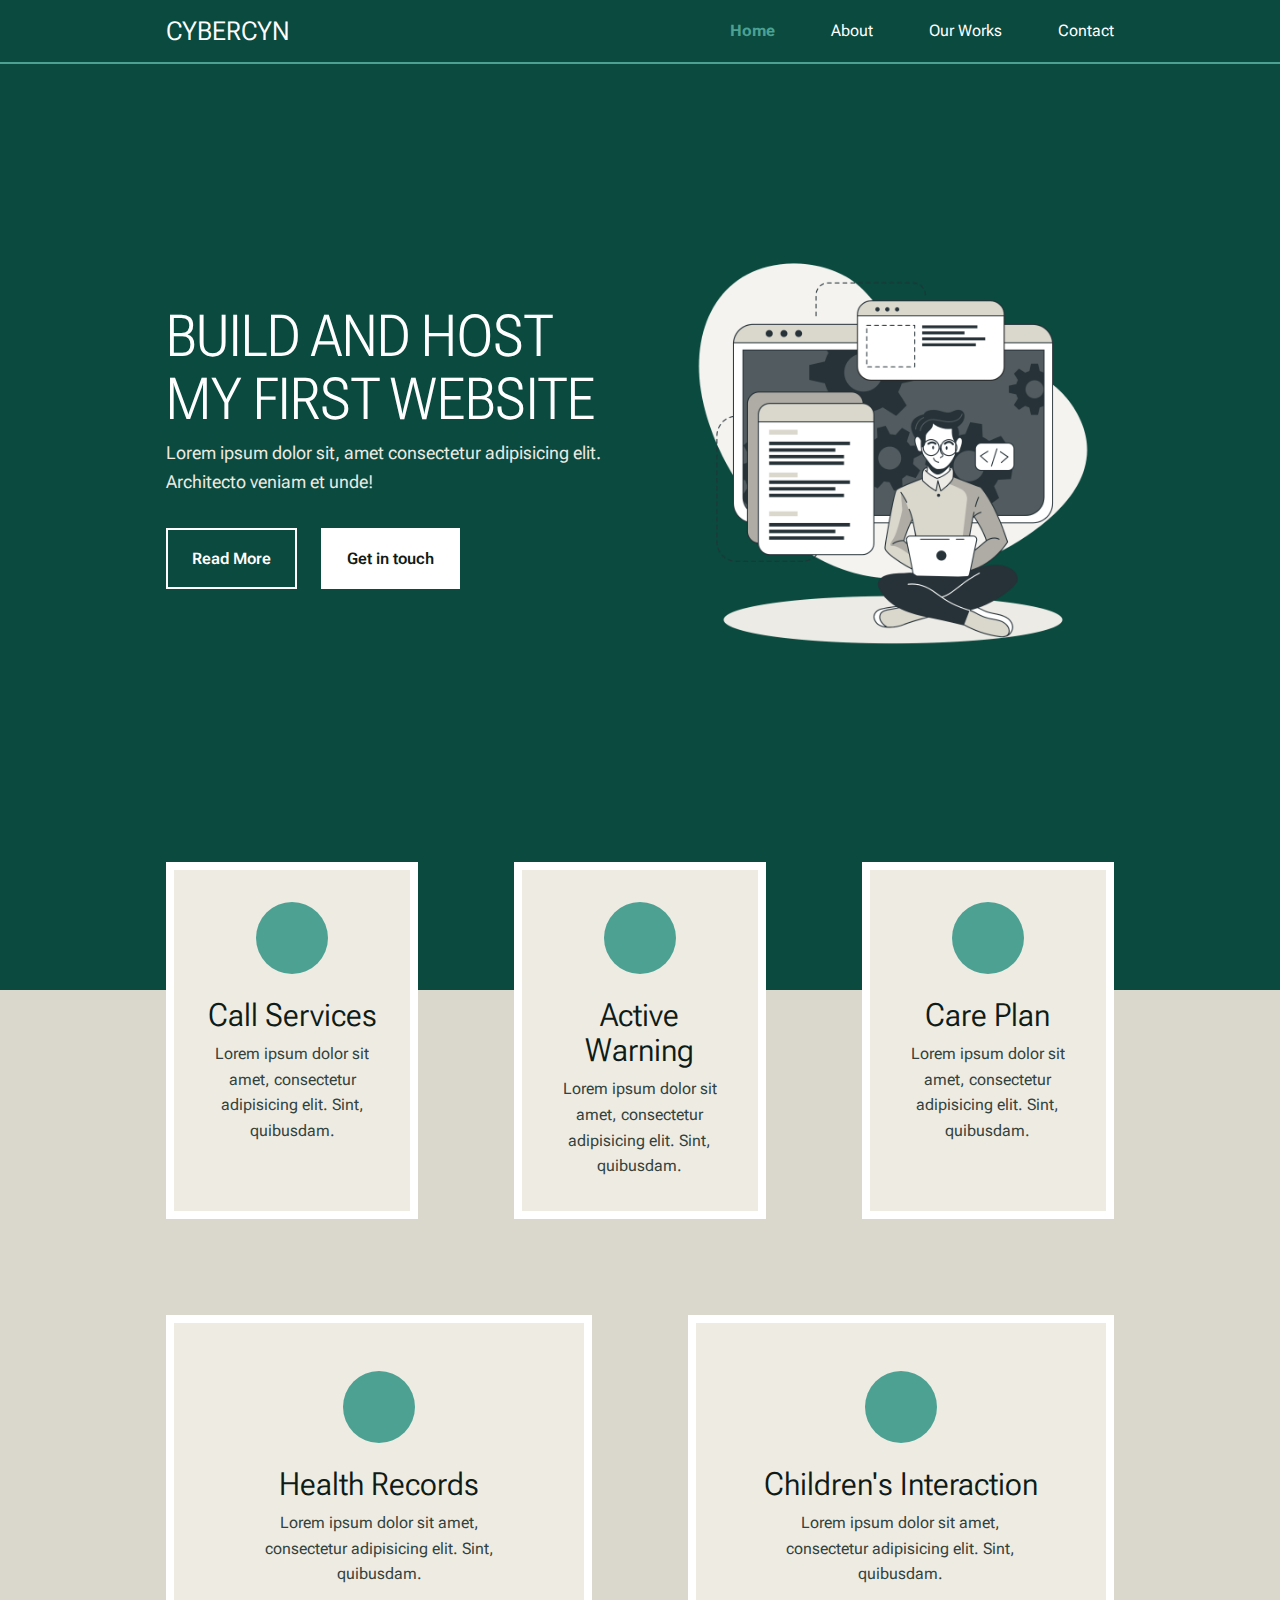
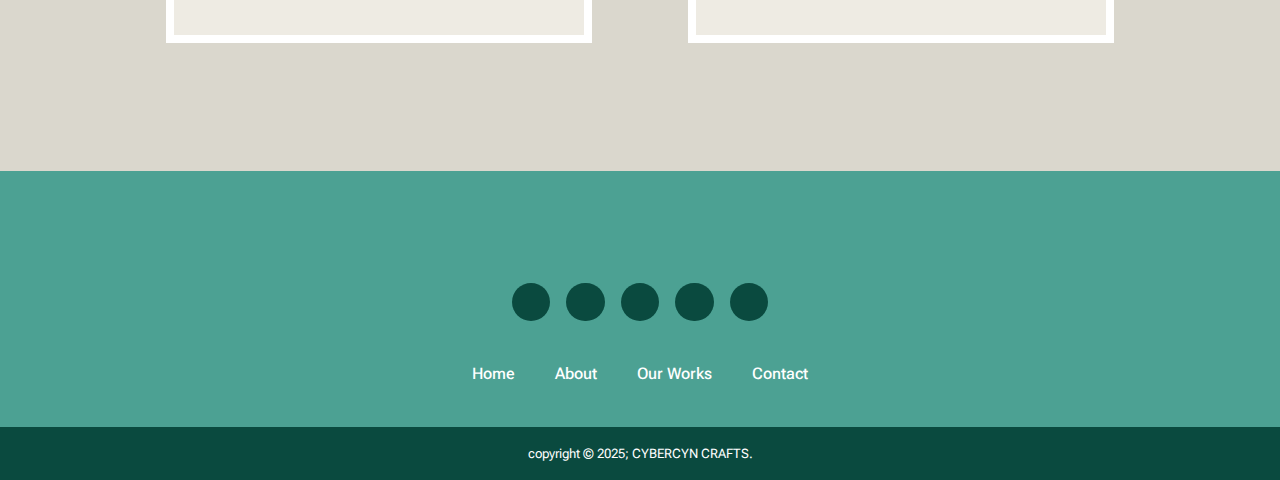
<file: index.html>
<!DOCTYPE html>
<html lang="en">
<head>
    <meta charset="UTF-8">
    <meta name="viewport" content="width=device-width, initial-scale=1.0">
    <title>BUILD AND HOST</title>
    <!-- ICONSCOUT -->
    <link rel="stylesheet" href="https://unicons.iconscout.com/release/v4.0.8/css/line.css">
    <!-- CUSTOM CSS -->
    <link rel="stylesheet" href="./index.css">
</head>
<body>
    <!-- ===============NAVBAR================ -->
    <nav>
        <div class="container nav__container">
            <a href="./index.html" class="nav__logo">CYBERCYN</a>
            <menu class="nav__menu">
                <a href="./index.html" class="active">Home</a>
                <a href="./about/about.html">About</a>
                <a href="./works/works.html">Our Works</a>
                <a href="./contact/contact.html">Contact</a>
            </menu>
            <!-- buttons for opening and closing the menu on small screens -->
            <button class="nav__menu-open"><i class="uil uil-bars"></i></button>
            <button class="nav__menu-close"><i class="uil uil-multiply"></i></button>
        </div>
    </nav>

<!--===================== MAIN HEADER SECTION================= -->

<header class="mainheader">
    <div class="container mainheader__container">
        <article class= "mainheader__left">
            <h1>BUILD AND HOST MY FIRST WEBSITE</h1>
            <p>Lorem ipsum dolor sit, amet consectetur adipisicing elit. Architecto veniam et unde!</p>
            <div class="mainheader__left-cta">
                <a href="./about/about.html" class="btn">Read More</a>
                <a href="./contact/contact.html" class="btn primary">Get in touch</a>
            </div>
        </article>                      
        <article class= "mainheader__right">
            <img src="./asset/header.png" alt="Header image">
        </article>                                       
    </div>
</header>

<!-- ======================= SERVICES SECTION ========================= -->
 <section class="services">
     <div class="container services__container">
        <menu class="services__top">
           <article class="service">
              <span><i class="uil uil-mobile-android-alt"></i></span>
              <h4>Call Services</h4>
              <p>Lorem ipsum dolor sit amet, consectetur adipisicing elit. Sint, quibusdam.</p>
           </article>
           <article class="service">
              <span><i class="uil uil-exclamation-triangle"></i></span>
              <h4>Active Warning</h4>
              <p>Lorem ipsum dolor sit amet, consectetur adipisicing elit. Sint, quibusdam.</p>
           </article>
           <article class="service">
            <span><i class="uil uil-calendar-alt"></i></span>
            <h4>Care Plan</h4>
            <p>Lorem ipsum dolor sit amet, consectetur adipisicing elit. Sint, quibusdam.</p>
         </article> 
           
        </menu>
        <menu class="services__bottom"> 
           <article class="service">
              <span><i class="uil uil-heart-medical"></i></span>
              <h4>Health Records</h4>
              <p>Lorem ipsum dolor sit amet, consectetur adipisicing elit. Sint, quibusdam.</p>
           </article>
           <article class="service">
              <span><i class="uil uil-kid"></i></span>
              <h4>Children's Interaction</h4>
              <p>Lorem ipsum dolor sit amet, consectetur adipisicing elit. Sint, quibusdam.</p>
           </article>
        </menu>
     </div>
 </section>

 <!-- ================= FOOTER SECTION ================== -->
  <footer>
    <div class="container footer__container">
        <ul class="footer__socials">
            <li><a href="https://x.com" target="_blank"><i class="uil uil-twitter-alt"></i></a></li>
            <li><a href="https://linkedin.com" target="_blank"><i class="uil uil-linkedin-alt"></i></a></li>
            <li><a href="https://dribbble.com" target="_blank"><i class="uil uil-dribbble"></i></a></li>
            <li><a href="https://facebook.com" target="_blank"><i class="uil uil-facebook-f"></i></a></li>
            <li><a href="https://instagram.com" target="_blank"><i class="uil uil-instagram"></i></a></li>
        </ul>
        <menu>
            <a href="./index.html">Home</a>
            <a href="./about/about.html">About</a>
            <a href="./works/works.html">Our Works</a>
            <a href="./contact/contact.html">Contact</a>
        </menu>
    </div>
    <small>copyright &copy; 2025; CYBERCYN CRAFTS.</small>
  </footer>

<script src="./main.js"></script>
</body>
</html>
</file>
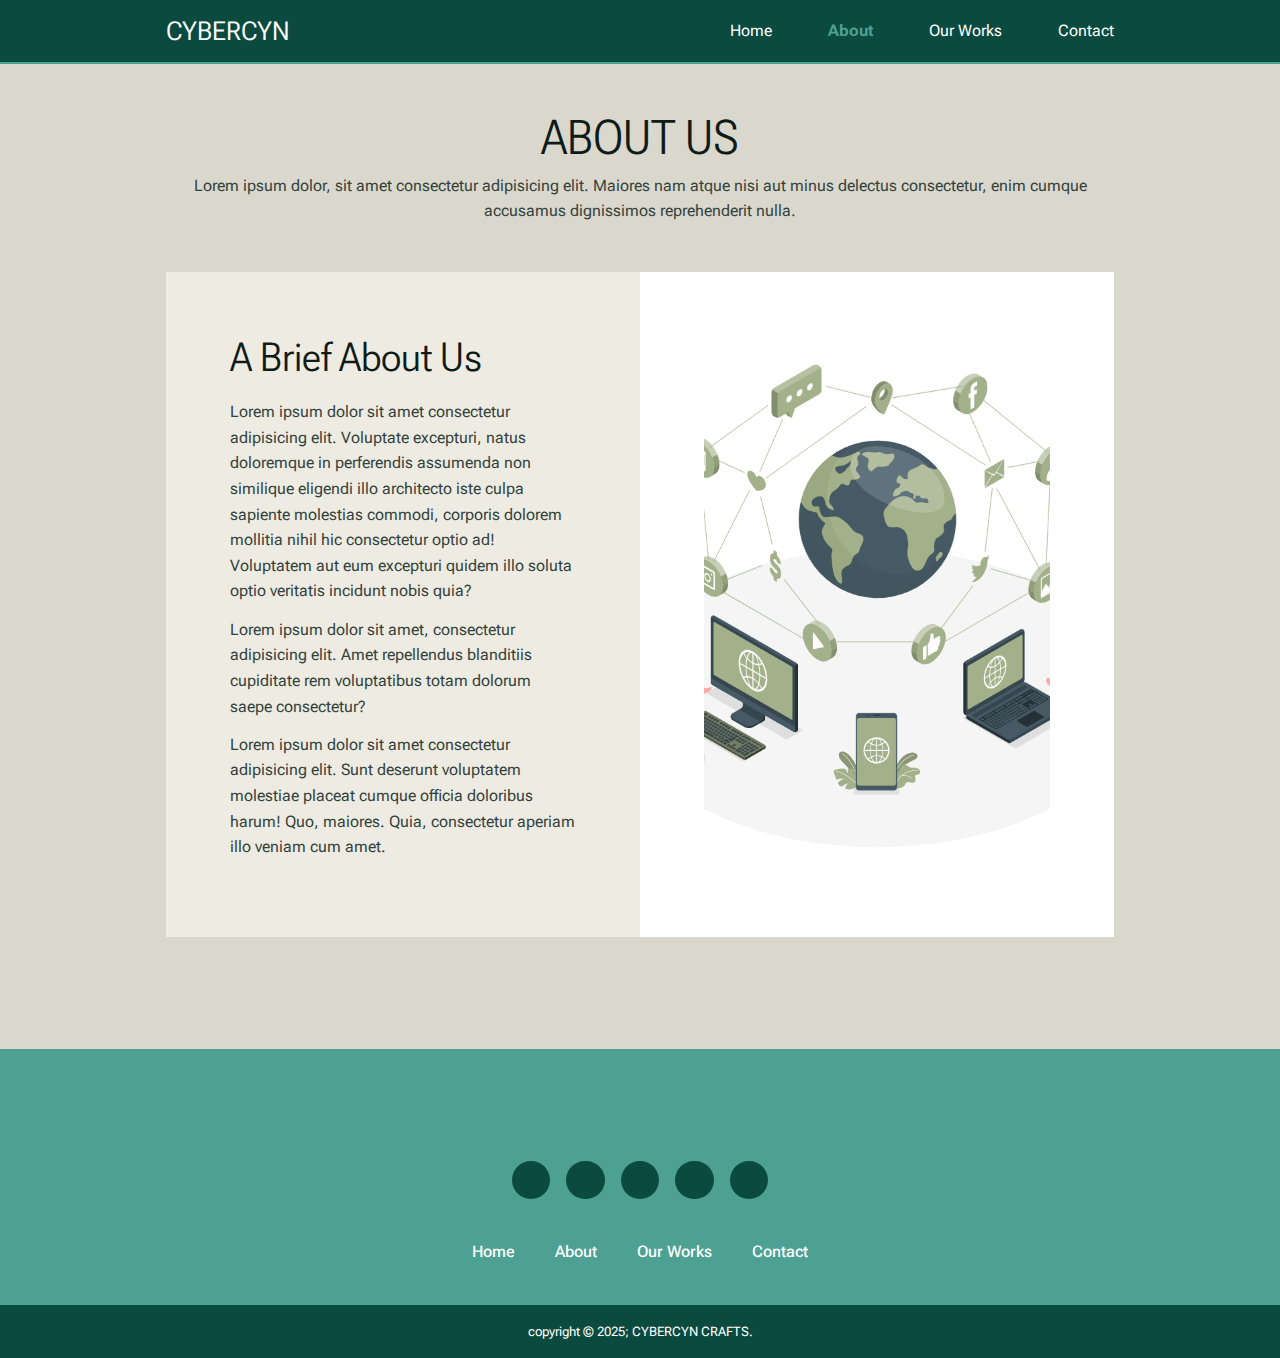
<file: about/about.html>
<!DOCTYPE html>
<html lang="en">
<head>
    <meta charset="UTF-8">
    <meta name="viewport" content="width=device-width, initial-scale=1.0">
    <title>About</title>
    <!-- ICONSCOUT -->
    <link rel="stylesheet" href="https://unicons.iconscout.com/release/v4.0.8/css/line.css">
    <!-- CUSTOM CSS -->
    <link rel="stylesheet" href="../index.css">
    <link rel="stylesheet" href="./about.css">
</head>
<body>
    <!-- ===============NAVBAR================ -->
    <nav>
        <div class="container nav__container">
            <a href="../index.html" class="nav__logo">CYBERCYN</a>
            <menu class="nav__menu">
                <a href="../index.html" >Home</a>
                <a href="./about.html" class="active">About</a>
                <a href="../works/works.html">Our Works</a>
                <a href="../contact/contact.html">Contact</a>
            </menu>
            <!-- buttons for opening and closing the menu on small screens -->
            <button class="nav__menu-open"><i class="uil uil-bars"></i></button>
            <button class="nav__menu-close"><i class="uil uil-multiply"></i></button>
        </div>
    </nav>

   <section class="about">
       <div class="container about__container">
        <header class="about__header">
            <h2>ABOUT US</h2>
            <p>Lorem ipsum dolor, sit amet consectetur adipisicing elit. Maiores nam atque nisi aut minus delectus consectetur, enim cumque accusamus dignissimos reprehenderit nulla.</p>
        </header>

        <div class="about__content">
            <div class="about__content-left">
                <h3>A Brief About Us</h3>
                <p>Lorem ipsum dolor sit amet consectetur adipisicing elit. Voluptate excepturi, natus doloremque in perferendis assumenda non similique eligendi illo architecto iste culpa sapiente molestias commodi, corporis dolorem mollitia nihil hic consectetur optio ad! Voluptatem aut eum excepturi quidem illo soluta optio veritatis incidunt nobis quia?</p>
                <p>Lorem ipsum dolor sit amet, consectetur adipisicing elit. Amet repellendus blanditiis cupiditate rem voluptatibus totam dolorum saepe consectetur?</p>
                <p>Lorem ipsum dolor sit amet consectetur adipisicing elit. Sunt deserunt voluptatem molestiae placeat cumque officia doloribus harum! Quo, maiores. Quia, consectetur aperiam illo veniam cum amet.</p>
            </div>
            <div class="about__content-right">
                <img src="../asset/about.gif" alt="About Image">
            </div>
        </div>
       </div>

   </section>







    <!-- ================= FOOTER SECTION ================== -->
  <footer>
    <div class="container footer__container">
        <ul class="footer__socials">
            <li><a href="https://x.com" target="_blank"><i class="uil uil-twitter-alt"></i></a></li>
            <li><a href="https://linkedin.com" target="_blank"><i class="uil uil-linkedin-alt"></i></a></li>
            <li><a href="https://dribbble.com" target="_blank"><i class="uil uil-dribbble"></i></a></li>
            <li><a href="https://facebook.com" target="_blank"><i class="uil uil-facebook-f"></i></a></li>
            <li><a href="https://instagram.com" target="_blank"><i class="uil uil-instagram"></i></a></li>
        </ul>
        <menu>
            <a href="../index.html">Home</a>
            <a href="./about.html">About</a>
            <a href="../works/works.html">Our Works</a>
            <a href="../contact/contact.html">Contact</a>
        </menu>
    </div>
    <small>copyright &copy; 2025; CYBERCYN CRAFTS.</small>
  </footer>

<script src="../main.js"></script>
</body>
</html>
</file>
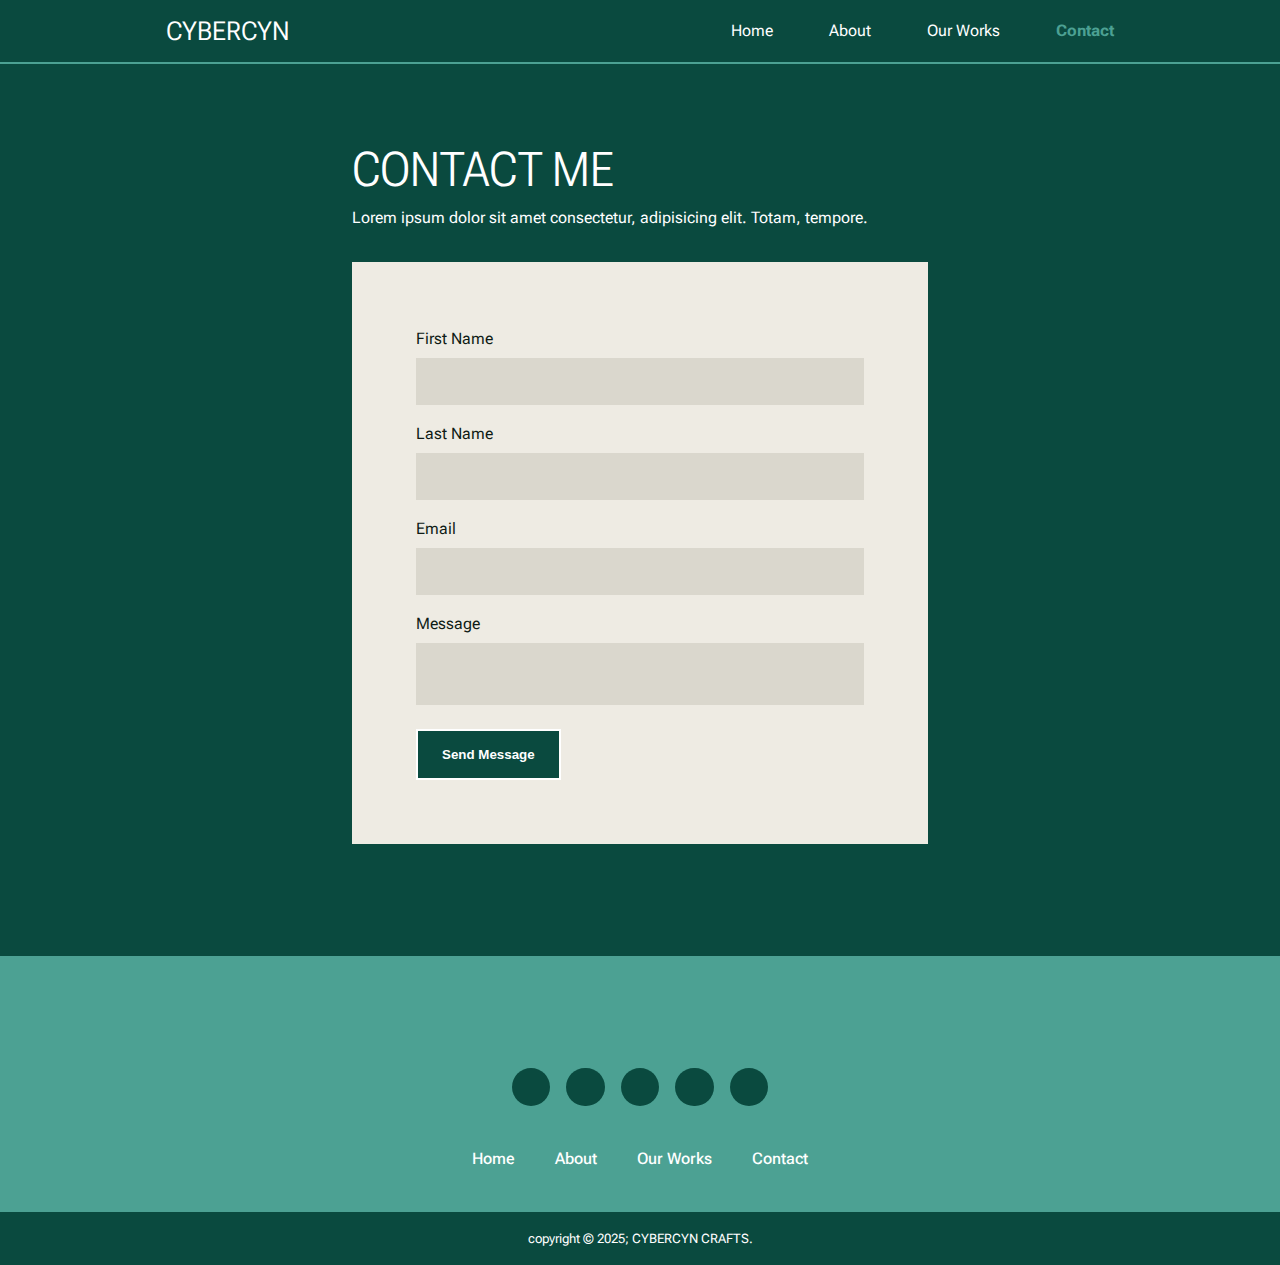
<file: contact/contact.html>
<!DOCTYPE html>
<html lang="en">
<head>
    <meta charset="UTF-8">
    <meta name="viewport" content="width=device-width, initial-scale=1.0">
    <title>Contact</title>
    <!-- ICONSCOUT -->
    <link rel="stylesheet" href="https://unicons.iconscout.com/release/v4.0.8/css/line.css">
    <!-- CUSTOM CSS -->
    <link rel="stylesheet" href="../index.css">
    <link rel="stylesheet" href="./contact.css">
</head>
<body>
    <!-- ===============NAVBAR================ -->
    <nav>
        <div class="container nav__container">
            <a href="../index.html" class="nav__logo">CYBERCYN</a>
            <menu class="nav__menu">
                <a href="../index.html">Home</a>
                <a href="../about/about.html">About</a>
                <a href="../works/works.html">Our Works</a>
                <a href="./contact.html" class="active">Contact</a>
            </menu>
            <!-- buttons for opening and closing the menu on small screens -->
            <button class="nav__menu-open"><i class="uil uil-bars"></i></button>
            <button class="nav__menu-close"><i class="uil uil-multiply"></i></button>
        </div>
    </nav>

    <section class="contact">
        <div class="container contact__container">
            <h2>CONTACT ME</h2>
            <p>Lorem ipsum dolor sit amet consectetur, adipisicing elit. Totam, tempore.</p>
            <form>
                <div>
                    <label>First Name</label>
                    <input type="text">
                </div>
                <div>
                    <label>Last Name</label>
                    <input type="text">
                </div>
                <div>
                    <label>Email</label>
                    <input type="text">
                </div>
                <div>
                    <label>Message</label>
                    <textarea name="" id=""></textarea>
                </div>
                <button type="submit" class="btn primary">Send Message</button>

            </form>
        </div>
    </section>








    <!-- ================= FOOTER SECTION ================== -->
  <footer>
    <div class="container footer__container">
        <ul class="footer__socials">
            <li><a href="https://x.com" target="_blank"><i class="uil uil-twitter-alt"></i></a></li>
            <li><a href="https://linkedin.com" target="_blank"><i class="uil uil-linkedin-alt"></i></a></li>
            <li><a href="https://dribbble.com" target="_blank"><i class="uil uil-dribbble"></i></a></li>
            <li><a href="https://facebook.com" target="_blank"><i class="uil uil-facebook-f"></i></a></li>
            <li><a href="https://instagram.com" target="_blank"><i class="uil uil-instagram"></i></a></li>
        </ul>
        <menu>
            <a href="../index.html">Home</a>
            <a href="../about/about.html">About</a>
            <a href="../works/works.html">Our Works</a>
            <a href="./contact.html">Contact</a>
        </menu>
    </div>
    <small>copyright &copy; 2025; CYBERCYN CRAFTS.</small>
  </footer>

<script src="../main.js"></script>
</body>
</html>
</file>
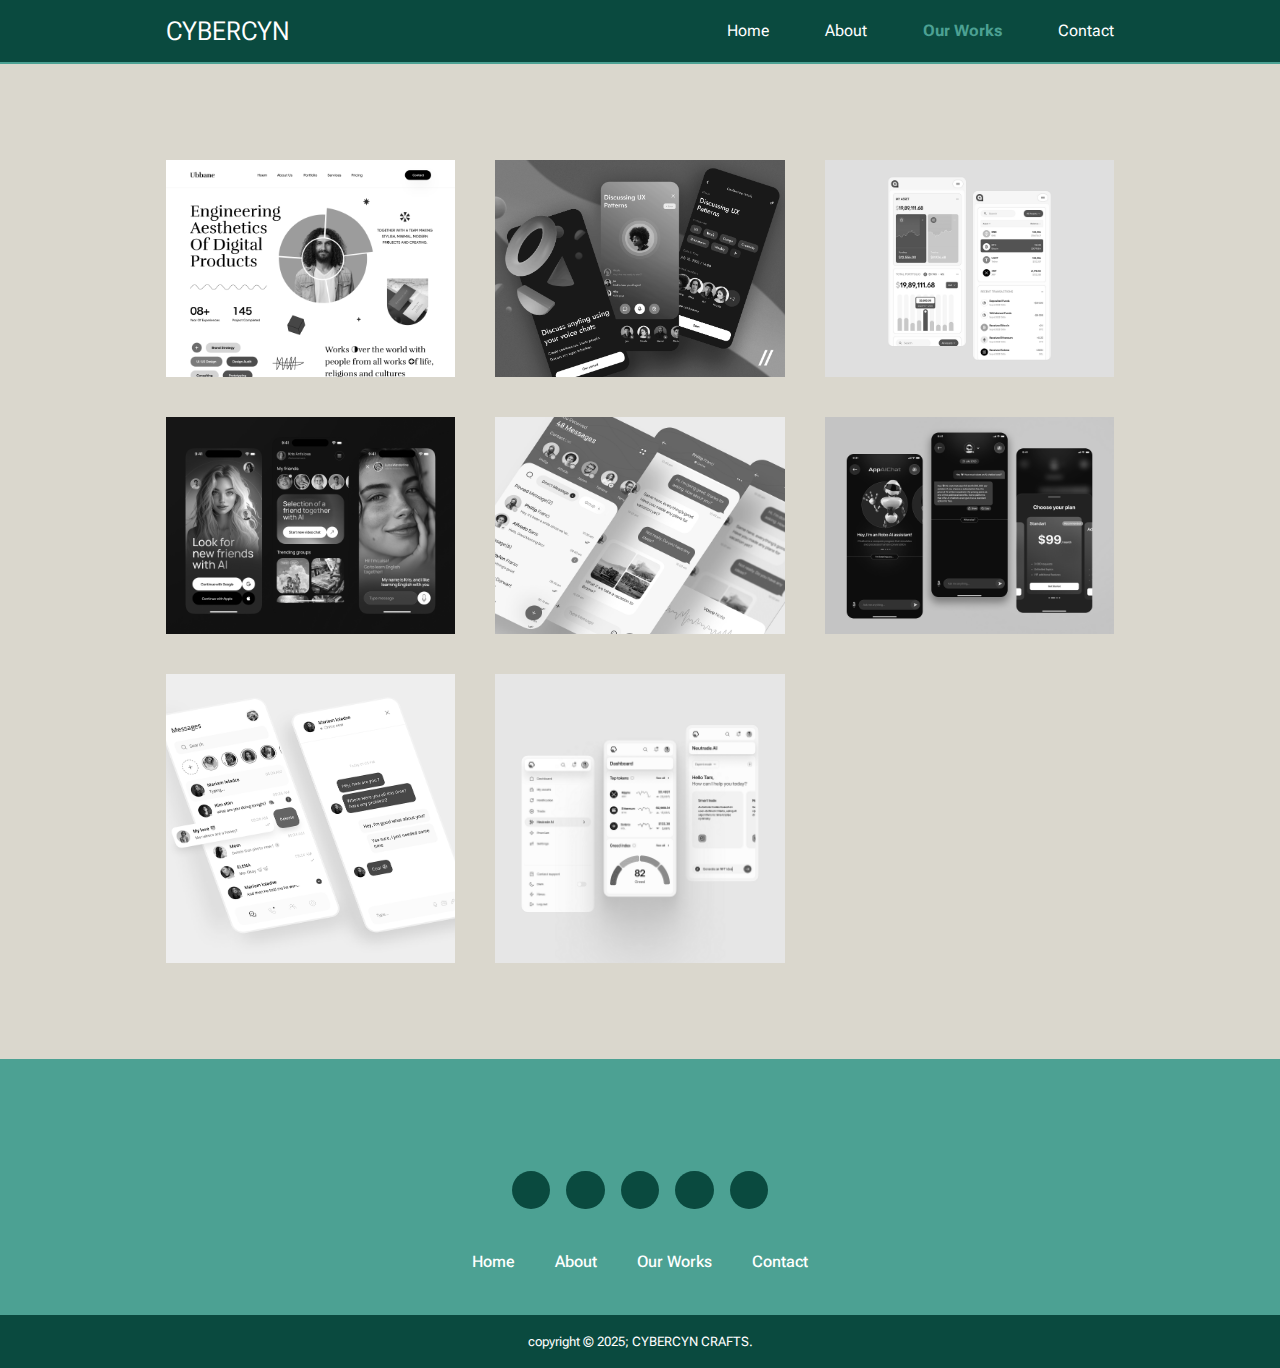
<file: works/works.html>
<!DOCTYPE html>
<html lang="en">
<head>
    <meta charset="UTF-8">
    <meta name="viewport" content="width=device-width, initial-scale=1.0">
    <title>Works</title>
    <!-- ICONSCOUT -->
    <link rel="stylesheet" href="https://unicons.iconscout.com/release/v4.0.8/css/line.css">
    <!-- CUSTOM CSS -->
    <link rel="stylesheet" href="../index.css">
    <link rel="stylesheet" href="./works.css">
</head>
<body>
    <!-- ===============NAVBAR================ -->
    <nav>
        <div class="container nav__container">
            <a href="../index.html" class="nav__logo">CYBERCYN</a>
            <menu class="nav__menu">
                <a href="../index.html">Home</a>
                <a href="../about/about.html">About</a>
                <a href="./works.html" class="active">Our Works</a>
                <a href="../contact/contact.html">Contact</a>
            </menu>
            <!-- buttons for opening and closing the menu on small screens -->
            <button class="nav__menu-open"><i class="uil uil-bars"></i></button>
            <button class="nav__menu-close"><i class="uil uil-multiply"></i></button>
        </div>
    </nav>

    <section class="works">
        <div class="container works__container">
            <div>
                <img src="../asset/project1.png" alt="Project One">
            </div>
            <div>
                <img src="../asset/project2.png" alt="Project Two">
            </div>
            <div>
                <img src="../asset/project3.png" alt="Project Three">
            </div>
            <div>
                <img src="../asset/project4.png" alt="Project Four">
            </div>
            <div>
                <img src="../asset/project5.png" alt="Project Five">
            </div>
            <div>
                <img src="../asset/project6.png" alt="Project Six">
            </div>
            <div>
                <img src="../asset/project7.png" alt="Project Seven">
            </div>
            <div>
                <img src="../asset/project8.png" alt="Project Eight">
            </div>
        </div>

    </section>





    <!-- ================= FOOTER SECTION ================== -->
  <footer>
    <div class="container footer__container">
        <ul class="footer__socials">
            <li><a href="https://x.com" target="_blank"><i class="uil uil-twitter-alt"></i></a></li>
            <li><a href="https://linkedin.com" target="_blank"><i class="uil uil-linkedin-alt"></i></a></li>
            <li><a href="https://dribbble.com" target="_blank"><i class="uil uil-dribbble"></i></a></li>
            <li><a href="https://facebook.com" target="_blank"><i class="uil uil-facebook-f"></i></a></li>
            <li><a href="https://instagram.com" target="_blank"><i class="uil uil-instagram"></i></a></li>
        </ul>
        <menu>
            <a href="../index.html">Home</a>
            <a href="../about/about.html">About</a>
            <a href="./works.html">Our Works</a>
            <a href="../contact/contact.html">Contact</a>
        </menu>
    </div>
    <small>copyright &copy; 2025; CYBERCYN CRAFTS.</small>
  </footer>

<script src="../main.js"></script>
</body>
</html>
</file>
<file: index.css>
@import url("https://fonts.googleapis.com/css2?family=Montserrat:ital,wght@0,100..900;1,100..900&family=Roboto+Flex:opsz,wght@8..144,100..1000&family=Space+Grotesk:wght@300..700&display=swap");

* {
  margin: 0;
  padding: 0;
  box-sizing: border-box;
  text-decoration: none;
  list-style: none;
  border: none;
  outline: none;
}

:root {
  --color-primary: #0a4a3f;
  --color-primary-variant: #4ca193;
  --color-gray-0: #fff;
  --color-gray-100: #eeebe3;
  --color-gray-200: #dad7cd;
  --color-gray-300: #32423c;
  --color-gray-400: #0f1b16;

  --container-w-lg: 74%;
  --container-w-sm: 92%;

  --transition: all 350ms ease;
}
::-webkit-scrollbar{
    width: 0.6rem;
    background: var(--color-primary-variant);
}
::-webkit-scrollbar-thumb{
    background: var(--color-primary);
}
body {
  font-family: "Roboto Flex", serif;
  line-height: 1.6;
  background: var(--color-gray-200);
  color: var(--color-gray-300);
}

/* ============ GENERAL CLASSES ================*/
.container {
  width: var(--container-w-lg);
  margin-inline: auto;
}
.btn {
  width: fit-content;
  display: inline-block;
  border: 2px solid var(--color-gray-0);
  padding: 1rem 1.5rem;
  font-weight: 600;
  color: var(--color-gray-0);
  background: transparent;
  cursor: pointer;
  transition: var(--transition);
}

.btn.primary {
  background: var(--color-gray-0);
  color: var(--color-gray-400);
}
.btn:hover {
  background: var(--color-gray-400);
  color: var(--color-gray-0);
}

img {
  width: 100%;
  height: 100%;
  display: block;
  object-fit: cover;
}

h1,
h2,
h3,
h4,
h5,
h6 {
  line-height: 1.1;
  margin-bottom: 0.5rem;
  color: var(--color-gray-400);
  font-weight: 400;
}
h1 {
  font-size: 3.6rem;
}
h2 {
  font-size: 3rem;
}
h3 {
  font-size: 2.5rem;
}
h4 {
  font-size: 2rem;
}
h5 {
  font-size: 1.5rem;
}
h6 {
  font-size: 1rem;
}

/* ======================NAVBAR=====================*/
nav {
  background: var(--color-primary);
  border-bottom: 0.15rem solid var(--color-primary-variant);
  width: 100vw;
  height: 4rem;
  position: fixed;
  left: 0;
  top: 0;
  z-index: 9;
  display: grid;
  place-items: center;
}
.nav__container {
  display: flex;
  justify-content: space-between;
  align-items: center;
}
.nav__logo {
  font-size: 1.6rem;
  color: var(--color-gray-0);
}
.nav__container button {
  background: transparent;
  font-size: 1.8rem;
  color: var(--color-gray-0);
  display: none;
}
.nav__menu {
  display: flex;
  align-items: center;
  gap: 3.5rem;
}
.nav__menu a {
  color: var(--color-gray-0);
  transition: var(--transition);
}
.nav__menu a:hover {
  color: var(--color-primary-variant);
}
.nav__menu a.active {
  color: var(--color-primary-variant);
  font-weight: 700;
}

/* ================ MAIN HEADER SECTION =============== */
.mainheader {
  background: var(--color-primary);
  height: 110vh;
  display: grid;
  place-items: center;
}

.mainheader__container {
  display: flex;
  align-items: center;
  gap: 4rem;
  margin-top: -6rem;
}
.mainheader__left {
  flex-basis: 50%;
}

.mainheader__left h1 {
  color: var(--color-gray-0);
}
.mainheader__left p {
  color: var(--color-gray-100);
  font-size: 1.1rem;
}
.mainheader__left-cta {
  display: flex;
  align-items: center;
  gap: 1.5rem;
  margin-top: 2rem;
}
.mainheader__right {
  flex-basis: 50%;
}
/* ===================SERVICES SECTION================= */
.services {
  margin-top: -8rem;
  margin-bottom: 8rem;
}
.services__top {
  display: grid;
  grid-template-columns: repeat(auto-fill, minmax(15rem, 1fr));
  gap: 6rem;
}
.services article {
  background: var(--color-gray-100);
  text-align: center;
  padding: 2rem;
  border: 0.5rem solid var(--color-gray-0);
  transition: var(--transition);
}
.services article:hover {
  transform: translateY(-1rem);
  border-color: var(--color-primary-variant);
  cursor: default;
  box-shadow: 0 3rem 2rem rgba(0, 0, 0, 0.1);
}
.services article span {
  background: var(--color-primary-variant);
  color: var(--color-gray-0);
  margin-bottom: 1.5rem;
  border-radius: 50%;
  height: 4.5rem;
  aspect-ratio: 1/1;
  display: flex;
  align-items: center;
  justify-content: center;
  font-size: 2.2rem;
  margin-inline: auto;
}
.services__bottom {
  margin-top: 6rem;
  display: grid;
  grid-template-columns: repeat(auto-fill, minmax(20rem, 1fr));
  gap: 6rem;
}
.services__bottom article {
  padding: 3rem 4rem;
}

/* ======================FOOTER SECTION==================== */

footer {
  background: var(--color-primary-variant);
}

.footer__socials {
  display: flex;
  justify-content: center;
  align-items: center;
  gap: 1rem;
  padding-top: 7rem;
}
.footer__socials a {
    background: var(--color-primary);
    color: var(--color-gray-0);
    font-size: 0.9rem;
    border-radius: 50%;
    width: 2.4rem;
    height: 2.4rem;
    display: flex;
    align-items: center;
    justify-content: center;
    transition: var(--transition);
}

.footer__socials a:hover{
    background: var(--color-gray-400);
    transform: translateY(-0.5rem);
}
footer menu{
    display: flex;
    align-items: center;
    justify-content: center;
    gap: 2.5rem;
    margin: 2.5rem 0;
}
footer menu a{
    color: var(--color-gray-0);
    font-weight: 500;
    transition: var(--transition);
}
footer menu a:hover{
    color: var(--color-primary);
}
footer small{
    color: var(--color-gray-0);
    background: var(--color-primary);
    text-align: center;
    padding: 1rem;
    width: 100%;
    display: block;
}

/* ========================= MEDIA QUERIES FOR SMALL DEVICES ========================== */

@media screen and (max-width: 600px) {
    .container{
        width: var(--container-w-sm);
    }
    .btn{
        padding: 1.2rem 1.5rem;
    }
    h1{
        font-size: 2.6rem;
    }
    h2{
        font-size: 2.3rem;
    }
    h3{
        font-size: 2rem;
    }
    h4{
        font-size: 1.5rem;
    }
    h5{
        font-size: 1.1rem;
    }
    
    /* ================NAVBAR=============== */
    .nav__menu{
        position: fixed;
        right: 0;
        top: 4rem;
        flex-direction: column;
        gap: 0;
        display: none;
    }
    .nav__menu a{
        background: var(--color-gray-300);
        width: 15rem;
        height: 5rem;
        display: flex;
        justify-content: center;
        align-items: center;
        border-top: 1px solid var(--color-gray-400);
        box-shadow: -1rem 3rem 2rem rgba(0, 0, 0, 0.3);
    }

    nav .nav__menu-open{
        display: inline-block;
    }

    .mainheader__container{
        flex-direction: column;
        gap: 1.5rem;
        padding: 12rem 0;
    }
    .mainheader__left-cta{
        gap: 1.2rem;
    }
     .services__top .services__bottom{
        gap: 2rem;
     }
     footer menu{
        flex-direction: column;
        gap: 1.5rem;
        margin: 3.5rem 0;
     }
}
</file>
<file: about/about.css>
.about{
    margin: 7rem 0;
}
.about__header{
    text-align: center;
}
.about__content{
    display: flex;
    margin-top: 3rem;
}
.about__content-left{
    flex-basis: 50%;
    background-color: var(--color-gray-100);
    padding: 4rem;
}

.about__content-left h3{
    margin-bottom: 1.2rem;
}
.about__content-left p{
    margin-bottom: 0.8rem;
}
.about__content-right{
    flex-basis: 50%;
    padding: 4rem;
    background: var(--color-gray-0);
}

@media screen and (max-width: 600px){
    .about__content{
        flex-direction: column;
    }
    .about__content-left, .about__content-right{
        padding: 2rem 1rem;
    }
    
}
</file>
<file: contact/contact.css>
.contact{
    margin-top: 4rem;
    padding: 5rem 0 7rem;
    background: var(--color-primary);
    display: grid;
    place-items: center;
}
.contact__container{
    width: 36rem;

}
.contact h2, .contact p{
    color: var(--color-gray-0);
}
.contact form{
    background: var(--color-gray-100);
    padding: 4rem;
    margin-top: 2rem;
    display: flex;
    flex-direction: column;
}
.contact label{
    color: var(--color-gray-400);
}
.contact input, .contact textarea{
    width: 100%;
    padding: 1rem;
    margin: 0.4rem 0 1rem;
    resize: none;
    background: var(--color-gray-200);
}
.contact button.btn{
    background: var(--color-primary);
    color: var(--color-gray-0);
}

@media screen and (max-width: 600px){
    .contact__container {
         width: var(--container-w-sm);
    }
    .contact form{
        padding: 3rem 1rem;
    }
}
</file>
<file: works/works.css>
.works{
    padding: 10rem 0 6rem;
}
.works__container{
    display: grid;
    grid-template-columns: repeat(auto-fill, minmax(13rem, 1fr));
    gap: 2.5rem; 
}

.works__container div{
    filter: saturate(0);
    transition: var(--transition);
}
.works__container div:hover{
    filter: saturate(1);
    transform: scale(1.2);
}

 @media screen and (max-width: 600px){
    .works__container {
        gap: 1.6rem;
    }
    .works__container div:hover{
        transform: scale(1);
    }
    
 }
</file>
